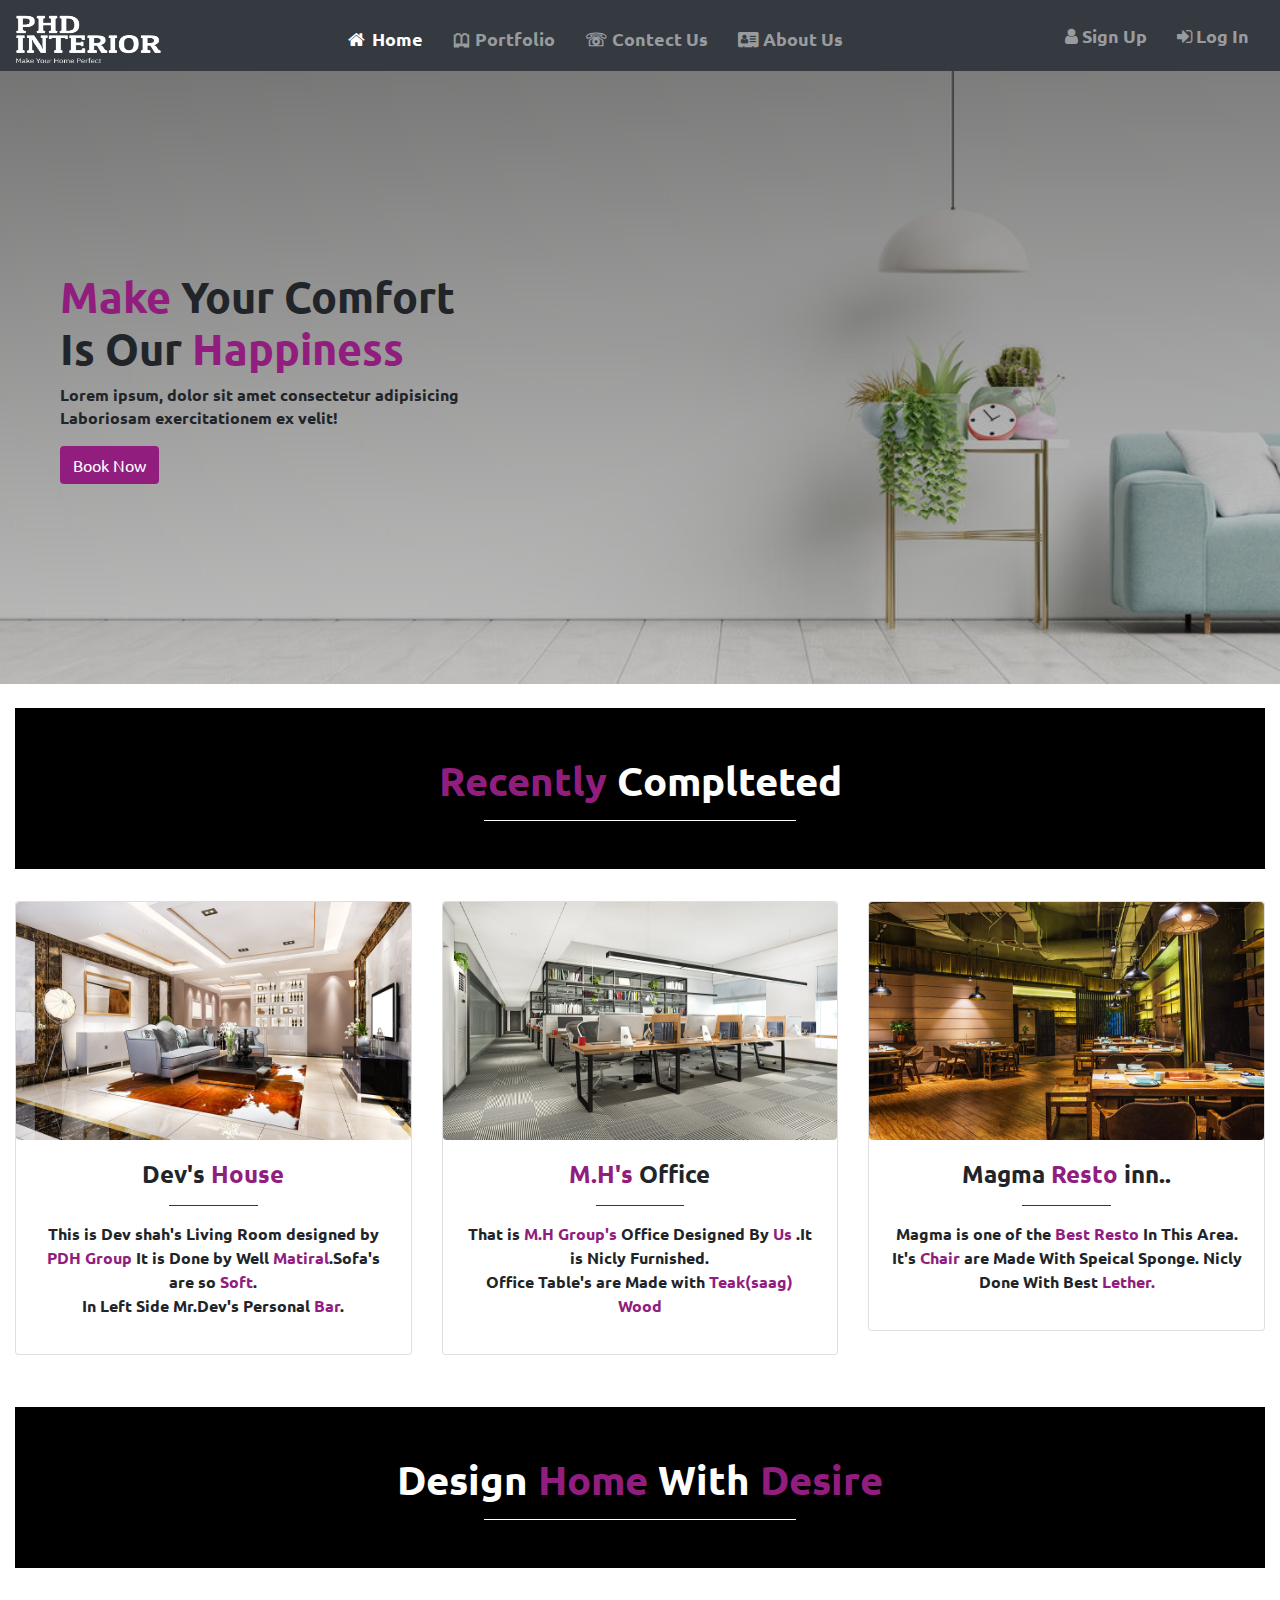
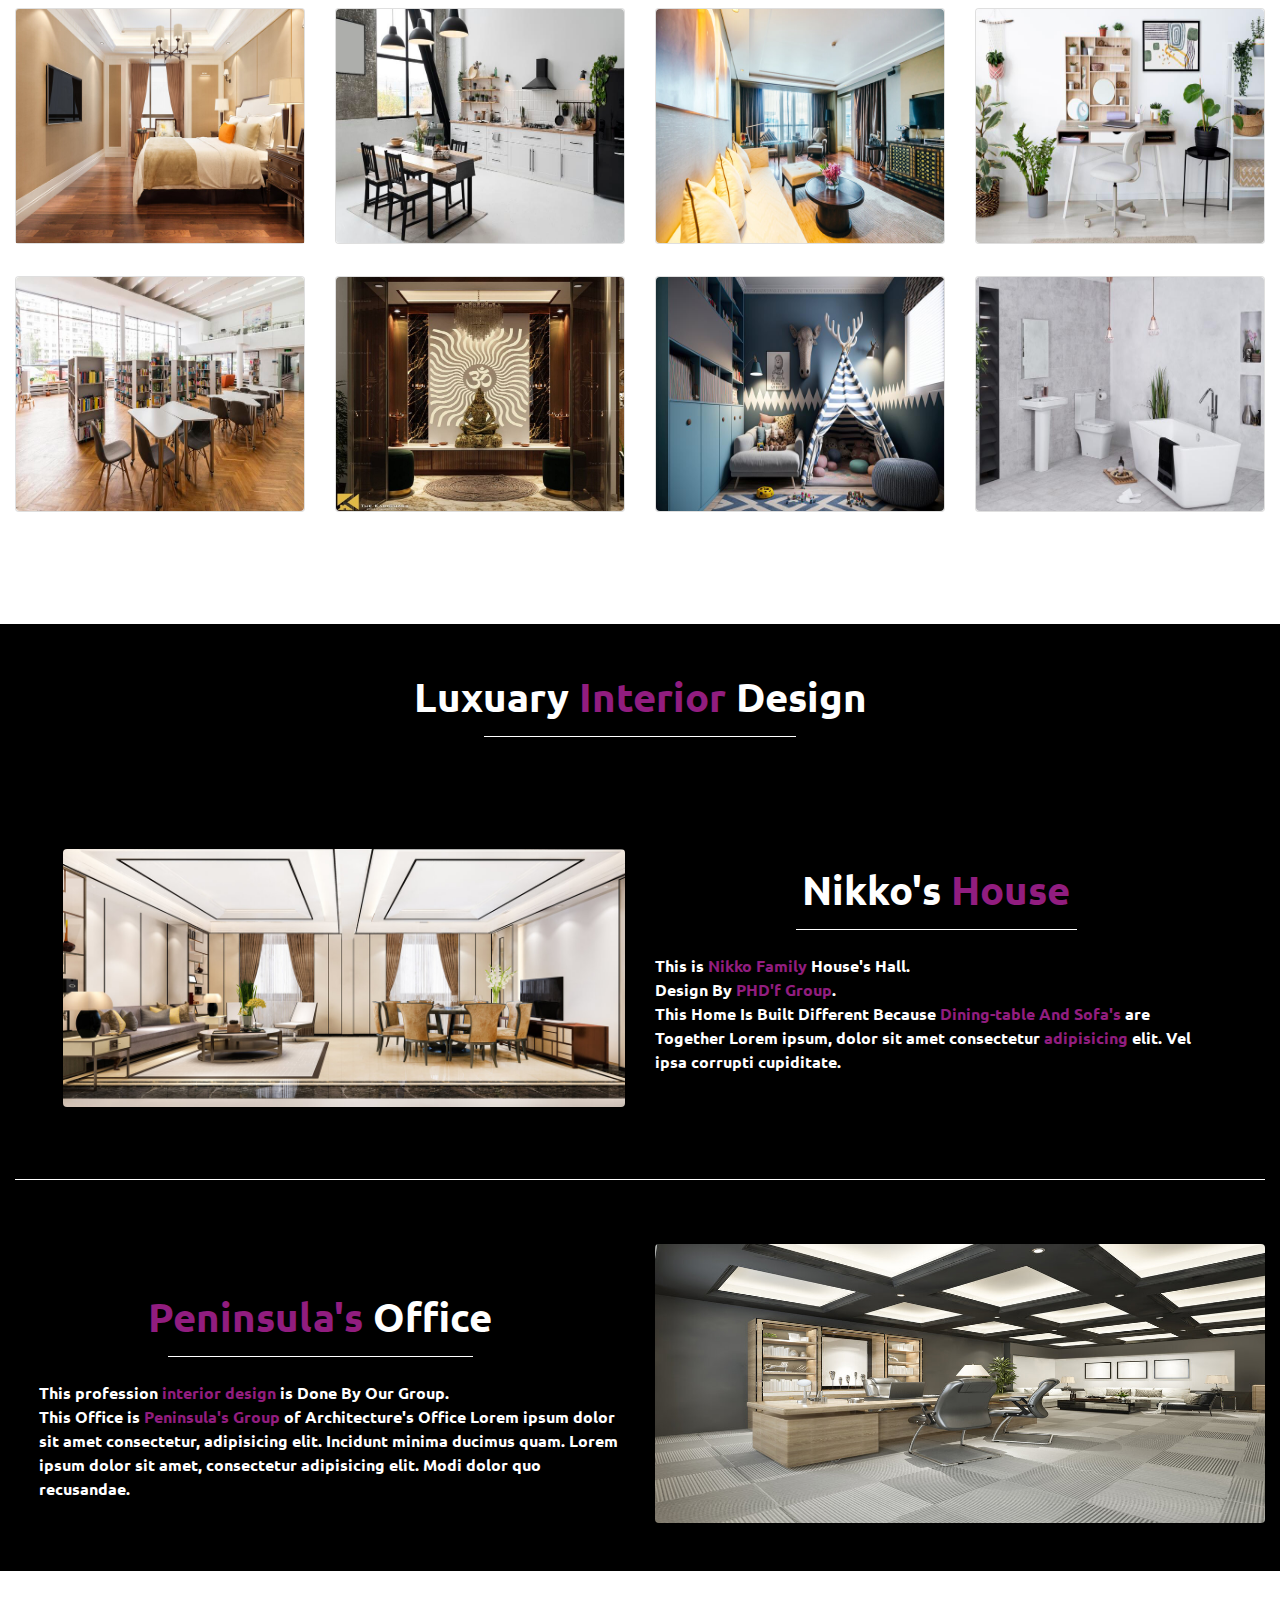
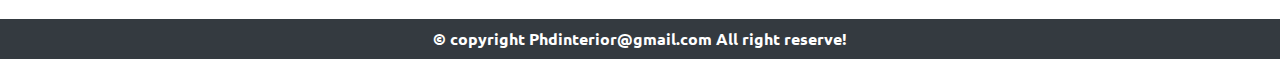
<file: index.html>
<html lang="en">

<head>
    <meta charset="UTF-8">
    <link rel="shortcut icon" type="x-icon" href="/img/PI.png">
    <meta name="viewport" content="width=device-width, initial-scale=1.0">
    <title>PHD-Interior</title>
    <link rel="stylesheet" href="style.css">
    <link rel="stylesheet" href="https://cdnjs.cloudflare.com/ajax/libs/font-awesome/4.7.0/css/font-awesome.min.css">
    <link rel="stylesheet" href="https://cdn.jsdelivr.net/npm/bootstrap@4.0.0/dist/css/bootstrap.min.css">
    <link href="https://fonts.googleapis.com/css2?family=Ubuntu:wght@300&display=swap" rel="stylesheet">
</head>
</body>


<!-- ----------------------------------NAV BAR----------------------------------------->


<section>
    <div class="img4">
        <nav class="navbar navbar-expand-lg bg-dark navbar-dark" id="navbar-color">
            <div class="left2">
                <img src="/img/logo3.png" alt="">
            </div>

            <button class="navbar-toggler" type="button" data-toggle="collapse" data-target="#navbarSupportedContent"
                aria-controls="navbarSupportedContent" aria-expanded="false" aria-label="Toggle navigation">
                <span class="navbar-toggler-icon"></span>
            </button>
            <div class="collapse navbar-collapse" id="navbarSupportedContent">
                <ul class="navbar-nav">
                    <li class="nav-item active">
                        <a class="nav-link" href="#"><b><i class="fa fa-fw fa-home"></i> Home</b><span
                                class="sr-only">(current)</span></a>
                    </li>
                    <li class="nav-item">
                        <a class="nav-link " href="portfolio.html"><b> &#128366; Portfolio</b></a>
                    </li>
                    <li class="nav-item">
                        <a class="nav-link" href="contactus.html" id="navbar">
                            <b>
                                &#9743; Contect Us
                            </b>
                        </a>
                    </li>
                    <li class="nav-item">
                        <a class="nav-link" href="aboutus.html"><b><i class="fa fa-address-card "></i> About Us</b></a>
                    </li>
                </ul>

                <div class="signin">
                    <ul class="nav navbar-nav">
                        <li class="nav-item">
                            <a class="nav-link" href="signup.html"><span class="fa fa-user"></span> Sign Up</a>
                        </li>
                        <li class="nav-item">
                            <a class="nav-link" href="login.html"><span class="fa fa-sign-in"></span> Log In</a>
                        </li>
                    </ul>
                </div>
            </div>
        </nav>


        <div class="home" id="home">
            <div class="home-text">
                <h1><b><span>Make</span> Your Comfort <br> Is Our <span>Happiness</span></b></h1>
                <p>Lorem ipsum, dolor sit amet consectetur adipisicing <br> Laboriosam exercitationem ex velit!</p>
                <a href="" class="btn">Book Now</a>
            </div>
        </div>
    </div>
</section>


<!-- -----------------------------------BODY END------------------------------------ -->

<!-- ------------------------------------------Recently---------------------------------------------- -->
<section>
    <div class="container-fluid mb-5 pt-4">
        <div class="black">
            <h1 class="text-center text-capitalize pt-5 text-white"><b><span> Recently </span> Complteted</b></h1>
            <hr class="w-25 mx-auto pb-5 border-white border-dark">
        </div>
        <div class="row text-center pt-3">
            <div class="col-lg-4 col-md-4 col-12">
                <div class="card">
                    <div class="inner">
                        <img class="card-img-top  rounded" src="/img/devroom.jpg" alt="Card image">
                    </div>
                    <div class="card-body">
                        <h4 class="card-title"><b>Dev's <span> House </span></b></h4>
                        <hr class="w-25 mx-auto border-dark">
                        <p class="card-text mb-auto">This is Dev shah's Living Room designed by <span>PDH
                                Group</span>
                            It is Done by Well <span>Matiral</span>.Sofa's are so <span>Soft</span>.</p>
                        <p>In Left Side Mr.Dev's Personal <span>Bar</span>.</p>
                    </div>
                </div>
            </div>

            <div class="col-lg-4 col-md-4 col-12">
                <div class="card">
                    <div class="inner">
                        <img class="card-img-top  rounded" src="/img/office.jpg" alt="Card image">
                    </div>
                    <div class="card-body">
                        <h4 class="card-title"><b> <span> M.H's </span> Office</b></h4>
                        <hr class="w-25 mx-auto border-dark">
                        <p class="card-text mb-auto">That is <span> M.H Group's </span> Office Designed By <span>Us
                            </span>.It is Nicly Furnished.</p>
                        <p>Office Table's are Made with <span>Teak(saag) Wood</span></p>
                    </div>
                </div>
            </div>

            <div class="col-lg-4 col-md-4 col-12">
                <div class="card">
                    <div class="inner">
                        <img class="card-img-top  rounded" src="/img/restaurant.jpg" alt="Card image">
                    </div>
                    <div class="card-body">
                        <h4 class="card-title"><b>Magma <span> Resto</span> inn..</b></h4>
                        <hr class="w-25 mx-auto border-dark">
                        <p class="card-text mb-auto">Magma is one of the <span> Best Resto </span> In This Area.</p>
                        <p>It's <span> Chair</span> are Made With Speical Sponge.
                            Nicly Done With Best <span>Lether.</span></p>
                    </div>
                </div>
            </div>
        </div>
    </div>
</section>
<!-- ------------------------------------------Recently End------------------------------------------ -->

<!-- ------------------------------------------design home--------------------------------------- -->

<section>
    <div>
        <div class="container-fluid  mb-5 pt-1">
            <div class="black">
                <h1 class="text-center text-capitalize pt-5 text-white"><b>Design <span> Home </span> With
                        <span>Desire</span></b>
                </h1>
                <hr class="w-25 mx-auto pb-5 border-white border-dark">
            </div>

            <div class="row text-center pt-4">

                <div class="col-lg-3 col-md-3 col-12 pb-3">
                    <div class="card">
                        <div class="image">
                            <img class="card-img-top" src="/img/bedroom.jpg" style="height: 234px;">
                            <div class="content">
                                <h1><b>Bed Room</b></h1>
                            </div>
                        </div>
                    </div>
                </div>


                <div class="col-lg-3 col-md-3 col-12 pb-3">
                    <div class="card">
                        <div class="image">
                            <img class="card-img-top  rounded" src="/img/kitchen.jpg" alt="Card image" style="height: 234px;">
                            <div class="content">
                                <h1><b>Kitchen</b></h1>
                            </div>
                        </div>
                    </div>
                </div>

                <div class="col-lg-3 col-md-3 col-12 pb-3">
                    <div class="card">
                        <div class="image">
                            <img class="card-img-top rounded" src="/img/hall.jpg" alt="Card image" style="height: 234px;">
                            <div class="content3">
                                <h1><b>Hall</b></h1>
                            </div>
                        </div>
                    </div>
                </div>

                <div class="col-lg-3 col-md-3 col-12 pb-3">
                    <div class="card">
                        <div class="image">
                            <img class="card-img-top rounded" src="/img/office2.jpg" style="height: 234px;">
                            <div class="content4">
                                <h1><b>House Office</b></h1>
                            </div>
                        </div>
                    </div>
                </div>
            </div>


            <div class="row text-center pt-3 pb-5">

                <div class="col-lg-3 col-md-3 col-12 pb-3">
                    <div class="card">
                        <div class="image">
                            <img class="card-img-top rounded" src="/img/library.jpg" alt="Card image" style="height: 234px;">
                            <div class="content4">
                                <h1><b>House Library</b></h1>
                            </div>
                        </div>
                    </div>
                </div>

                <div class="col-lg-3 col-md-3 col-12 pb-3">
                    <div class="card">
                        <div class="image">
                            <img class="card-img-top rounded" src="/img/pujamandir.jpg" alt="Card image"
                               
                                style="height: 234px;">
                            <div class="content2">
                                <h1><b>Puja Mandir</b></h1>
                            </div>
                        </div>
                    </div>
                </div>

                <div class="col-lg-3 col-md-3 col-12 pb-3">
                    <div class="card">
                        <div class="image">
                            <img class="card-img-top rounded" src="/img/kidsbad.jpg" alt="Card image" style="height: 234px;">
                            <div class="content">
                                <h1><b>Kids Room</b></h1>
                            </div>
                        </div>
                    </div>
                </div>

                <div class="col-lg-3 col-md-3 col-12 pb-3">
                    <div class="card">
                        <div class="image">
                            <img class="card-img-top rounded" src="/img/bathtub.jpg" alt="Card image" style="height: 234px;">
                            <div class="content">
                                <h1><b>Bath Room</b></h1>
                            </div>
                        </div>
                    </div>
                </div>
            </div>
        </div>
    </div>
</section>

<!-- ------------------------------------------Some Images End--------------------------------------- -->

<!-- --------------------------------------------luxsary design-------------------------------------- -->

<section>
    <div class="container-fluid luxuary mb-5 text-white">
        <h1 class="text-center text-capitalize pt-5 text-black"><b>Luxuary <span>Interior</span> Design</b></h1>
        <hr class="w-25 mx-auto pb-5 border-white border-dark">

        <div class="pt-5 pb-2 px-5">
            <div class="row mb-5">
                <div class="col-lg-6 col-md-6 col-12">
                    <div class="inner2">
                        <img src="/img/imgg2.jpg" class="img-fluid rounded-left rounded-right">
                    </div>
                </div>
                <div class="col-lg-6 col-md-6 col-12">
                    <h1 class="mt-3 text-center"><b>Nikko's <span>House</span></b></h1>
                    <hr class="w-50 mx-auto pb-2 border-white border-dark">
                    <p class="text-black">This is <span>Nikko Family</span> House's Hall. <br> Design By <span>PHD'f
                            Group</span>. <br> This Home Is Built Different
                        Because <span>Dining-table And Sofa's</span> are Together Lorem ipsum, dolor sit amet
                        consectetur <span>adipisicing</span> elit. Vel ipsa corrupti cupiditate.</p>
                </div>
            </div>
        </div>
        <hr class="border-white">
        <div class="row mb-5 pt-5">
            <div class="col-lg-6 col-md-6 col-12">
                <h1 class="mt-5 text-center"><span><b>Peninsula's </span>Office</b></h1>
                <hr class="w-50 mx-auto pb-2 border-white border-dark">
                <p class="text-black pl-4 pb-3">This profession <span>interior design</span> is Done By Our Group.
                    <br>This Office is <span>Peninsula's
                        Group</span> of Architecture's Office Lorem ipsum dolor sit amet consectetur, adipisicing elit.
                    Incidunt minima ducimus quam. Lorem ipsum dolor sit amet, consectetur adipisicing elit. Modi dolor
                    quo recusandae.
                </p>
            </div>
            <div class="col-lg-6 col-md-6 col-12 pb-5">
                <div class="inner2">
                    <img src="/img/imgg3.jpg" class="img-fluid rounded-left rounded-right">
                </div>
            </div>
        </div>
    </div>
</section>

<!-- --------------------------------------------luxsary design end------------------------------------ -->

<footer>
    <p class="text-center bg-dark text-white py-2">
        &copy; copyright Phdinterior@gmail.com All right reserve!
    </p>
</footer>

<!-- ------------------------------------LINK OF JS---------------------------------------------->
<script src="https://code.jquery.com/jquery-3.2.1.slim.min.js"></script>
<script src="https://cdn.jsdelivr.net/npm/popper.js@1.12.9/dist/umd/popper.min.js"></script>
<script src="https://cdn.jsdelivr.net/npm/bootstrap@4.0.0/dist/js/bootstrap.min.js"></script>

</body>

</html>
</file>
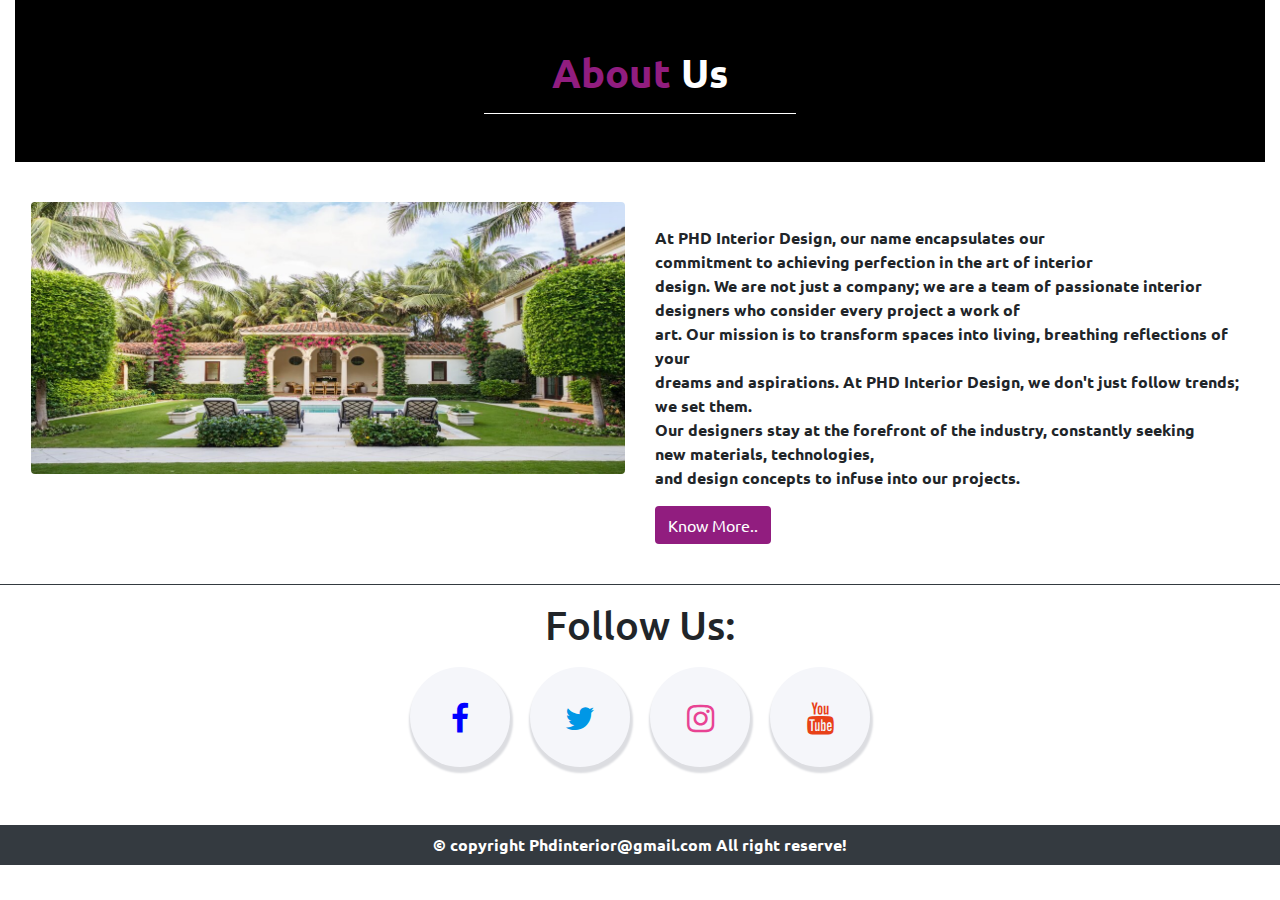
<file: aboutus.html>
<!DOCTYPE html>
<html lang="en">

<head>
    <meta charset="UTF-8">
    <link rel="shortcut icon" type="x-icon" href="/img/PI.png">
    <meta name="viewport" content="width=device-width, initial-scale=1.0">
    <link rel="stylesheet" href="style.css">
    <link rel="stylesheet" href="https://cdnjs.cloudflare.com/ajax/libs/font-awesome/4.7.0/css/font-awesome.min.css">
    <link rel="stylesheet" href="https://cdn.jsdelivr.net/npm/bootstrap@4.0.0/dist/css/bootstrap.min.css">
    <link href="https://fonts.googleapis.com/css2?family=Ubuntu:wght@300&display=swap" rel="stylesheet">
    <title>PHD-Interior/About us</title>
</head>

<body>
    <section>
        <div class="container-fluid  mb-4 text-black">
            <div class="luxuary">
                <h1 class="text-center  text-capitalize pt-5 text-white"><b><span>About</span> Us</b></h1>
                <hr class="w-25 mx-auto pb-5 border-white border-dark">
            </div>

            <div class="pt-4 pb-2 px-3">
                <div class="row mb-2">
                    <div class="col-lg-6 col-md-6 col-12">
                        <div class="inner2">
                            <img src="/img/img.jpg" class="img-fluid rounded-left rounded-right">
                        </div>
                    </div>
                    <div class="col-lg-6 col-md-6 col-12">
                        <p class="text-black pt-4">At PHD Interior Design, our name encapsulates our <br> commitment to achieving perfection in the art of interior <br> design. We are not just a company; we are a team of passionate interior designers who consider every project a work of <br> art. Our mission is to transform spaces into living, breathing reflections of your <br> dreams and aspirations. At PHD Interior Design, we don't just follow trends; we set them. <br> Our designers stay at the forefront of the industry, constantly seeking <br> new materials, technologies, <br> and design concepts to infuse into our projects.</p>

                        <button class="btn  rounded-left rounded-right">Know More..</button>
                    </div>
                </div>
            </div>
        </div>
        <hr class="border-dark">
    </section>
    

    <section>
        <div class="text">
            <h1>Follow Us:</h1>
        </div>
        <div class="center">
            <a href="">
                <i class="fa fa-2x fa-facebook"></i>
            </a>

            <a href="">
                <i class="fa fa-2x fa-twitter"></i>
            </a>

            <a href="">
                <i class="fa fa-2x fa-instagram"></i>
            </a>

            <a href="">
                <i class="fa fa-2x fa-youtube"></i>
            </a>

        </div>
    </section>

    <!-- --------------------------------------------luxsary design end------------------------------------ -->

<footer class="pt-5">
    <p class="text-center bg-dark text-white py-2">
        &copy; copyright Phdinterior@gmail.com All right reserve!
    </p>
</footer>

<!-- ------------------------------------LINK OF JS---------------------------------------------->
<script src="https://code.jquery.com/jquery-3.2.1.slim.min.js"></script>
<script src="https://cdn.jsdelivr.net/npm/popper.js@1.12.9/dist/umd/popper.min.js"></script>
<script src="https://cdn.jsdelivr.net/npm/bootstrap@4.0.0/dist/js/bootstrap.min.js"></script>

</body>

</html>
</file>
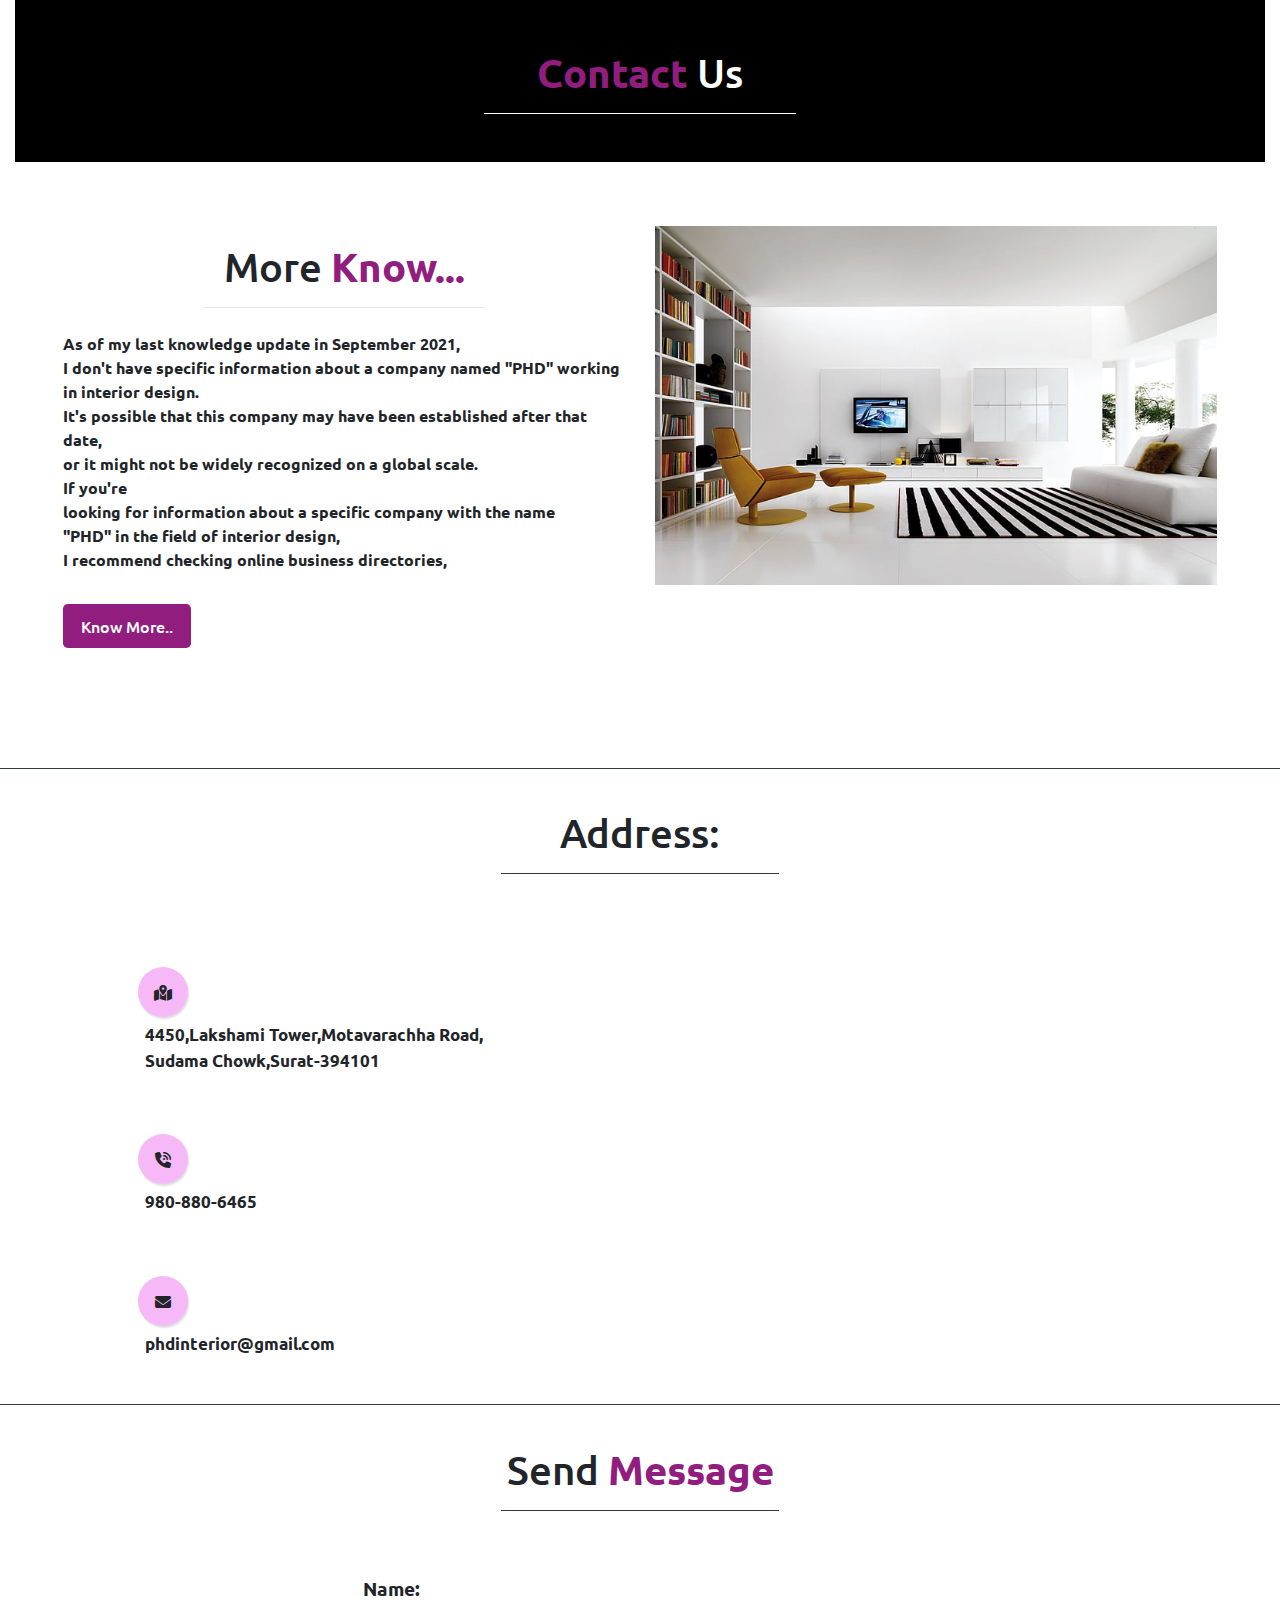
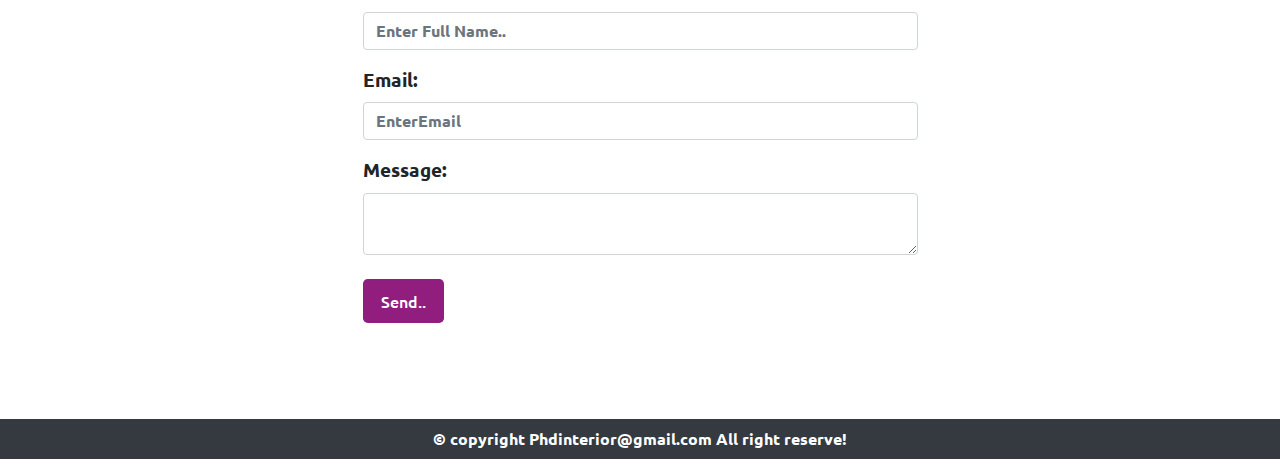
<file: contactus.html>
<!DOCTYPE html>
<html lang="en">

<head>
    <meta charset="UTF-8">
    <link rel="shortcut icon" type="x-icon" href="/img/PI.png">
    <meta name="viewport" content="width=device-width, initial-scale=1.0">
    <title>PHD-Interior/Contact Us</title>
    <link rel="stylesheet" href="https://cdnjs.cloudflare.com/ajax/libs/font-awesome/6.4.2/css/all.min.css">
    <link rel="stylesheet" href="https://cdn.jsdelivr.net/npm/bootstrap@4.0.0/dist/css/bootstrap.min.css">
    <link href="https://fonts.googleapis.com/css2?family=Ubuntu:wght@300&display=swap" rel="stylesheet">
    <link rel="stylesheet" href="style.css">

</head>

<body>
    <section>
        <div class="container-fluid mb-5">
            <div class="black">
                <h1 class="text-center text-capitalize pt-5 text-white"><span>Contact</span> Us</h1>
                <hr class="w-25 mx-auto pb-5 border-white border-dark">
            </div>

            <div class=" pt-5 pb-2 px-5">
                <div class="row mb-5">
                    <div class="col-lg-6 col-md-6 col-12">
                        <h1 class="mt-3 text-center">More <span> Know...</span></h1>
                        <hr class="w-50 mx-auto pb-2">
                        <p>As of my last knowledge update in September 2021, <br> I don't have specific information about a company named "PHD" working in interior design. <br> It's possible that this company may have been established after that date, <br> or it might not be widely recognized on a global scale. <br> If you're <br> looking for information about a specific company with the name <br> "PHD" in the field of interior design,
                            <br> I recommend checking online business directories, </p>
                        <button class="btn btn1 my-3">Know More..</button>
                    </div>

                    <div class="col-lg-6 col-md-6 col-12">
                        <img src="/img/img2.jpg" class="img-fluid">
                    </div>
                </div>
            </div>
        </div>
    </section>
    <hr class="border-dark">


    <section>
        <div class="container">
            <h1 class="text-center text-capitalize text-black pt-4">Address:</span></h1>
            <hr class="w-25 mx-auto pb-5 border-dark">
            <div class="box pt-4 pb-3 pl-5">
                <div class="icon pb-2"><i class="fa fa-map-location-dot"></i></div>
                <div class="text">
                    <p>4450,Lakshami Tower,Motavarachha Road,<br>Sudama Chowk,Surat-394101</p>
                </div>
            </div>

            <div class="box pt-4 pb-3 pl-5">
                <div class="icon pb-2"><i class="fa fa-phone-volume"></i></div>
                <div class="text">
                    <p>980-880-6465</p>
                </div>
            </div>

            <div class="box pt-4 pb-3 pl-5">
                <div class="icon pb-2"><i class="fa fa-envelope"></i></div>
                <div class="text">
                    <p>phdinterior@gmail.com</p>
                </div>
            </div>
        </div>
    </section>

    <section>
        <hr class="border-dark">
        <div class="container mb-5 text-black">
            <h1 class="text-center text-capitalize text-black pt-4">Send <span> Message</span></h1>
            <hr class="w-25 mx-auto pb-5 border-dark">

            <div class="w-50 mx-auto">
                <form action="#" class="">
                    <div class="form-group">
                        <label for="Full Name">Name:</label>
                        <input type="text" class="form-control" placeholder="Enter Full Name.." id="Full Name"
                            required="required">
                    </div>

                    <div class="form-group">
                        <label for="Email">Email:</label>
                        <input type="Email" class="form-control" placeholder="EnterEmail" id="Email" autocomplete="off"
                            required="required">
                    </div>

                    <div class="form-group">
                        <label for="Message">Message:</label>
                        <textarea class="form-control" required="required"></textarea>
                    </div>

                    <div class="inputbox pt-2 pb-5">
                        <input type="submit" class="btn btn1" value="Send.."
                            onclick="alert('Message Send Sucessfully..')">
                    </div>
                </form>
            </div>
        </div>
    </section>

    <!-- --------------------------------------------luxsary design end------------------------------------ -->

<footer>
    <p class="text-center bg-dark text-white py-2">
        &copy; copyright Phdinterior@gmail.com All right reserve!
    </p>
</footer>

<!-- ------------------------------------LINK OF JS---------------------------------------------->
<script src="https://code.jquery.com/jquery-3.2.1.slim.min.js"></script>
<script src="https://cdn.jsdelivr.net/npm/popper.js@1.12.9/dist/umd/popper.min.js"></script>
<script src="https://cdn.jsdelivr.net/npm/bootstrap@4.0.0/dist/js/bootstrap.min.js"></script>

</body>

</html>
</file>
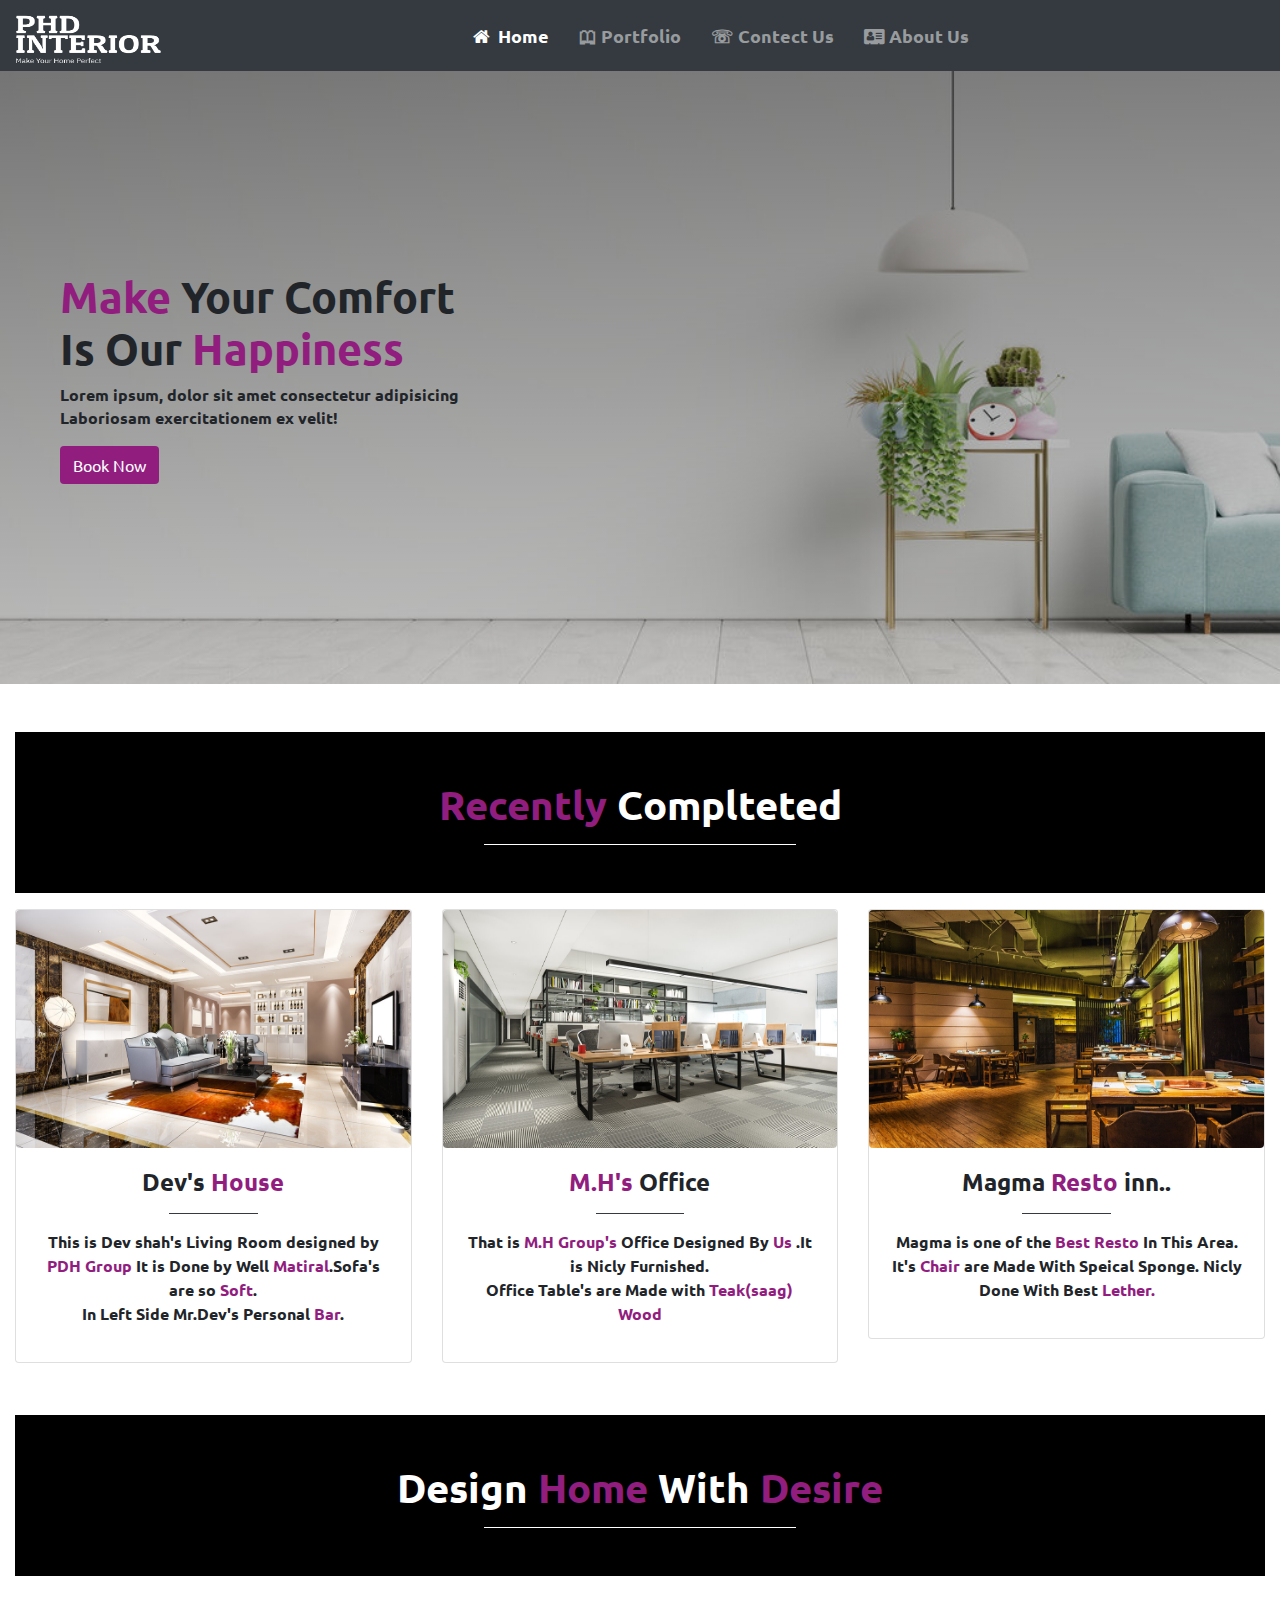
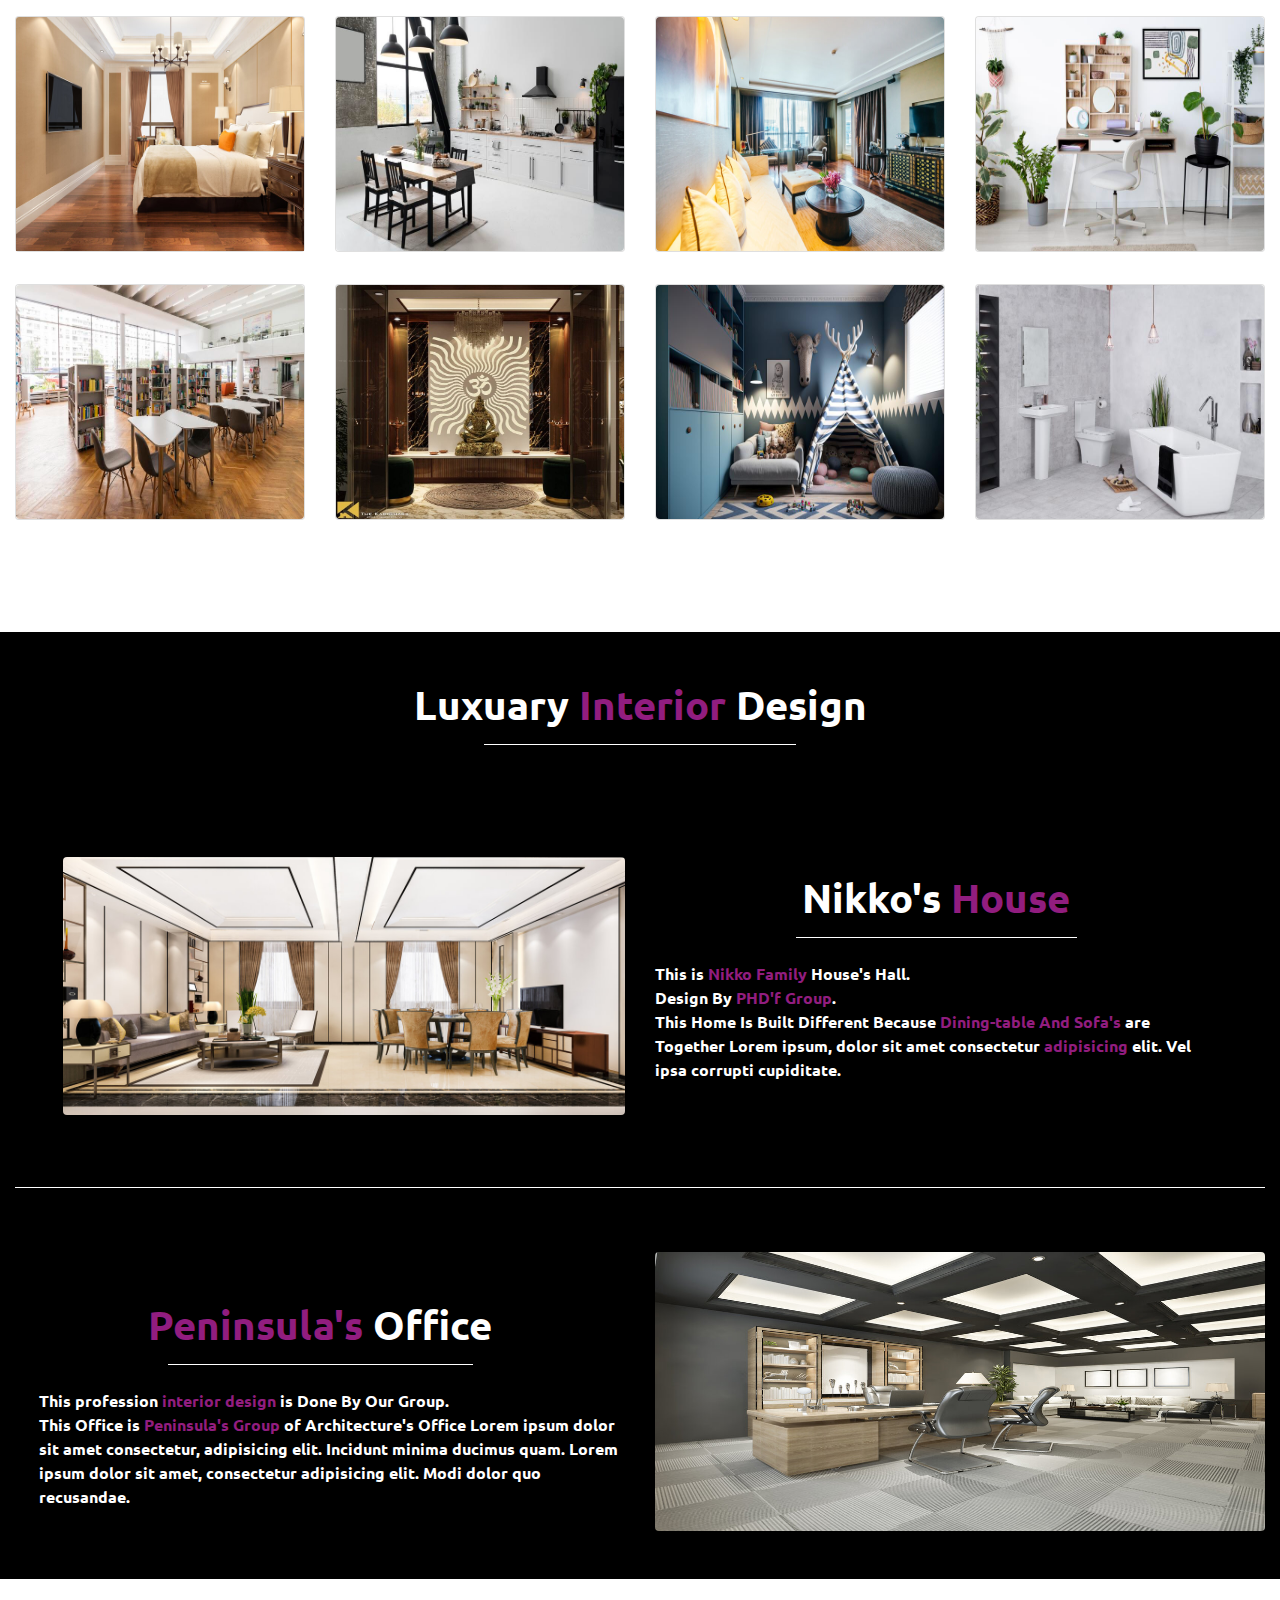
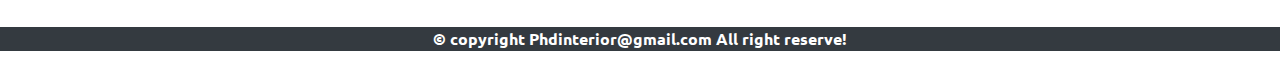
<file: home.html>
<html lang="en">

<head>
    <meta charset="UTF-8">
    <link rel="shortcut icon" type="x-icon" href="/img/PI.png">
    <meta name="viewport" content="width=device-width, initial-scale=1.0">
    <title>PHD-Interior/Home</title>
    <link rel="stylesheet" href="style.css">
    <link rel="stylesheet" href="https://cdnjs.cloudflare.com/ajax/libs/font-awesome/4.7.0/css/font-awesome.min.css">
    <link rel="stylesheet" href="https://cdn.jsdelivr.net/npm/bootstrap@4.0.0/dist/css/bootstrap.min.css">
    <link href="https://fonts.googleapis.com/css2?family=Ubuntu:wght@300&display=swap" rel="stylesheet">
</head>
</body>


<!-- ----------------------------------NAV BAR----------------------------------------->


<section>
    <div class="img4">
        <nav class="navbar navbar-expand-lg bg-dark navbar-dark" id="navbar-color">
            <div class="left2">
                <img src="/img/logo3.png" alt="">
            </div>

            <button class="navbar-toggler" type="button" data-toggle="collapse" data-target="#navbarSupportedContent"
                aria-controls="navbarSupportedContent" aria-expanded="false" aria-label="Toggle navigation">
                <span class="navbar-toggler-icon"></span>
            </button>
            <div class="collapse navbar-collapse" id="navbarSupportedContent">
                <ul class="navbar-nav">
                    <li class="nav-item active">
                        <a class="nav-link" href="#"><b><i class="fa fa-fw fa-home"></i> Home</b><span
                                class="sr-only">(current)</span></a>
                    </li>
                    <li class="nav-item">
                        <a class="nav-link " href="portfolio.html"><b> &#128366; Portfolio</b></a>
                    </li>
                    <li class="nav-item">
                        <a class="nav-link" href="contactus.html" id="navbar">
                            <b>
                                &#9743; Contect Us
                            </b>
                        </a>
                    </li>
                    <li class="nav-item">
                        <a class="nav-link" href="aboutus.html"><b><i class="fa fa-address-card "></i> About Us</b></a>
                    </li>
                </ul>
            </div>
        </nav>


        <div class="home" id="home">
            <div class="home-text">
                <h1><b><span>Make</span> Your Comfort <br> Is Our <span>Happiness</span></b></h1>
                <p>Lorem ipsum, dolor sit amet consectetur adipisicing <br> Laboriosam exercitationem ex velit!</p>
                <a href="" class="btn">Book Now</a>
            </div>
        </div>
    </div>
</section>


<!-- -----------------------------------BODY END------------------------------------ -->

<!-- ------------------------------------------Recently---------------------------------------------- -->
<section>
    <div class="container-fluid mb-5 pt-5">
        <div class="black">
            <h1 class="text-center text-capitalize pt-5 text-white"><b><span> Recently </span> Complteted</b></h1>
            <hr class="w-25 mx-auto pb-5 border-white border-dark">
        </div>
        <div class="row text-center">
            <div class="col-lg-4 col-md-4 col-12">
                <div class="card">
                    <div class="inner">
                        <img class="card-img-top  rounded" src="/img/devroom.jpg" alt="Card image">
                    </div>
                    <div class="card-body">
                        <h4 class="card-title"><b>Dev's <span> House </span></b></h4>
                        <hr class="w-25 mx-auto border-dark">
                        <p class="card-text mb-auto">This is Dev shah's Living Room designed by <span>PDH
                                Group</span>
                            It is Done by Well <span>Matiral</span>.Sofa's are so <span>Soft</span>.</p>
                        <p>In Left Side Mr.Dev's Personal <span>Bar</span>.</p>
                    </div>
                </div>
            </div>

            <div class="col-lg-4 col-md-4 col-12">
                <div class="card">
                    <div class="inner">
                        <img class="card-img-top  rounded" src="/img/office.jpg" alt="Card image">
                    </div>
                    <div class="card-body">
                        <h4 class="card-title"><b> <span> M.H's </span> Office</b></h4>
                        <hr class="w-25 mx-auto border-dark">
                        <p class="card-text mb-auto">That is <span> M.H Group's </span> Office Designed By <span>Us
                            </span>.It is Nicly Furnished.</p>
                        <p>Office Table's are Made with <span>Teak(saag) Wood</span></p>
                    </div>
                </div>
            </div>

            <div class="col-lg-4 col-md-4 col-12">
                <div class="card">
                    <div class="inner">
                        <img class="card-img-top  rounded" src="/img/restaurant.jpg" alt="Card image">
                    </div>
                    <div class="card-body">
                        <h4 class="card-title"><b>Magma <span> Resto</span> inn..</b></h4>
                        <hr class="w-25 mx-auto border-dark">
                        <p class="card-text mb-auto">Magma is one of the <span> Best Resto </span> In This Area.</p>
                        <p>It's <span> Chair</span> are Made With Speical Sponge.
                            Nicly Done With Best <span>Lether.</span></p>
                    </div>
                </div>
            </div>
        </div>
    </div>
</section>
<!-- ------------------------------------------Recently End------------------------------------------ -->
<!-- ------------------------------------------design home--------------------------------------- -->

<section>
    <div>
        <div class="container-fluid  mb-5 pt-1">
            <div class="black">
                <h1 class="text-center text-capitalize pt-5 text-white"><b>Design <span> Home </span> With
                        <span>Desire</span></b>
                </h1>
                <hr class="w-25 mx-auto pb-5 border-white border-dark">
            </div>

            <div class="row text-center pt-4">

                <div class="col-lg-3 col-md-3 col-12 pb-3">
                    <div class="card">
                        <div class="image">
                            <img class="card-img-top" src="/img/bedroom.jpg" style="height: 234px;">
                            <div class="content">
                                <h1><b>Bed Room</b></h1>
                            </div>
                        </div>
                    </div>
                </div>


                <div class="col-lg-3 col-md-3 col-12 pb-3">
                    <div class="card">
                        <div class="image">
                            <img class="card-img-top  rounded" src="/img/kitchen.jpg" alt="Card image" style="height: 234px;">
                            <div class="content">
                                <h1><b>Kitchen</b></h1>
                            </div>
                        </div>
                    </div>
                </div>

                <div class="col-lg-3 col-md-3 col-12 pb-3">
                    <div class="card">
                        <div class="image">
                            <img class="card-img-top rounded" src="/img/hall.jpg" alt="Card image" style="height: 234px;">
                            <div class="content3">
                                <h1><b>Hall</b></h1>
                            </div>
                        </div>
                    </div>
                </div>

                <div class="col-lg-3 col-md-3 col-12 pb-3">
                    <div class="card">
                        <div class="image">
                            <img class="card-img-top rounded" src="/img/office2.jpg" style="height: 234px;">
                            <div class="content4">
                                <h1><b>House Office</b></h1>
                            </div>
                        </div>
                    </div>
                </div>
            </div>


            <div class="row text-center pt-3 pb-5">

                <div class="col-lg-3 col-md-3 col-12 pb-3">
                    <div class="card">
                        <div class="image">
                            <img class="card-img-top rounded" src="/img/library.jpg" alt="Card image" style="height: 234px;">
                            <div class="content4">
                                <h1><b>House Library</b></h1>
                            </div>
                        </div>
                    </div>
                </div>

                <div class="col-lg-3 col-md-3 col-12 pb-3">
                    <div class="card">
                        <div class="image">
                            <img class="card-img-top rounded" src="/img/pujamandir.jpg" alt="Card image" style="height: 234px;">
                            <div class="content2">
                                <h1><b>Puja Mandir</b></h1>
                            </div>
                        </div>
                    </div>
                </div>

                <div class="col-lg-3 col-md-3 col-12 pb-3">
                    <div class="card">
                        <div class="image">
                            <img class="card-img-top rounded" src="/img/kidsbad.jpg" alt="Card image" style="height: 234px;">
                            <div class="content">
                                <h1><b>Kids Room</b></h1>
                            </div>
                        </div>
                    </div>
                </div>

                <div class="col-lg-3 col-md-3 col-12 pb-3">
                    <div class="card">
                        <div class="image">
                            <img class="card-img-top rounded" src="/img/bathtub.jpg" alt="Card image" style="height: 234px;">
                            <div class="content">
                                <h1><b>Bath Room</b></h1>
                            </div>
                        </div>
                    </div>
                </div>
            </div>
        </div>
    </div>
</section>

<!-- ------------------------------------------Some Images End--------------------------------------- -->

<!-- --------------------------------------------luxsary design-------------------------------------- -->

<section>
    <div class="container-fluid luxuary mb-5 text-white">
        <h1 class="text-center text-capitalize pt-5 text-black"><b>Luxuary <span>Interior</span> Design</b></h1>
        <hr class="w-25 mx-auto pb-5 border-white border-dark">

        <div class="pt-5 pb-2 px-5">
            <div class="row mb-5">
                <div class="col-lg-6 col-md-6 col-12">
                    <div class="inner2">
                        <img src="/img/imgg2.jpg" class="img-fluid rounded-left rounded-right">
                    </div>
                </div>
                <div class="col-lg-6 col-md-6 col-12">
                    <h1 class="mt-3 text-center"><b>Nikko's <span>House</span></b></h1>
                    <hr class="w-50 mx-auto pb-2 border-white border-dark">
                    <p class="text-black">This is <span>Nikko Family</span> House's Hall. <br> Design By <span>PHD'f
                            Group</span>. <br> This Home Is Built Different
                        Because <span>Dining-table And Sofa's</span> are Together Lorem ipsum, dolor sit amet
                        consectetur <span>adipisicing</span> elit. Vel ipsa corrupti cupiditate.</p>
                </div>
            </div>
        </div>
        <hr class="border-white">
        <div class="row mb-5 pt-5">
            <div class="col-lg-6 col-md-6 col-12">
                <h1 class="mt-5 text-center"><span><b>Peninsula's </span>Office</b></h1>
                <hr class="w-50 mx-auto pb-2 border-white border-dark">
                <p class="text-black pl-4 pb-3">This profession <span>interior design</span> is Done By Our Group.
                    <br>This Office is <span>Peninsula's
                        Group</span> of Architecture's Office Lorem ipsum dolor sit amet consectetur, adipisicing elit.
                    Incidunt minima ducimus quam. Lorem ipsum dolor sit amet, consectetur adipisicing elit. Modi dolor
                    quo recusandae.
                </p>
            </div>
            <div class="col-lg-6 col-md-6 col-12 pb-5">
                <div class="inner2">
                    <img src="/img/imgg3.jpg" class="img-fluid rounded-left rounded-right">
                </div>
            </div>
        </div>
    </div>
</section>

<!-- --------------------------------------------luxsary design end------------------------------------ -->

<footer>
    <p class="text-center bg-dark text-white">
        &copy; copyright Phdinterior@gmail.com All right reserve!
    </p>
</footer>

<!-- ------------------------------------LINK OF JS---------------------------------------------->
<script src="https://code.jquery.com/jquery-3.2.1.slim.min.js"></script>
<script src="https://cdn.jsdelivr.net/npm/popper.js@1.12.9/dist/umd/popper.min.js"></script>
<script src="https://cdn.jsdelivr.net/npm/bootstrap@4.0.0/dist/js/bootstrap.min.js"></script>

</body>

</html>
</file>
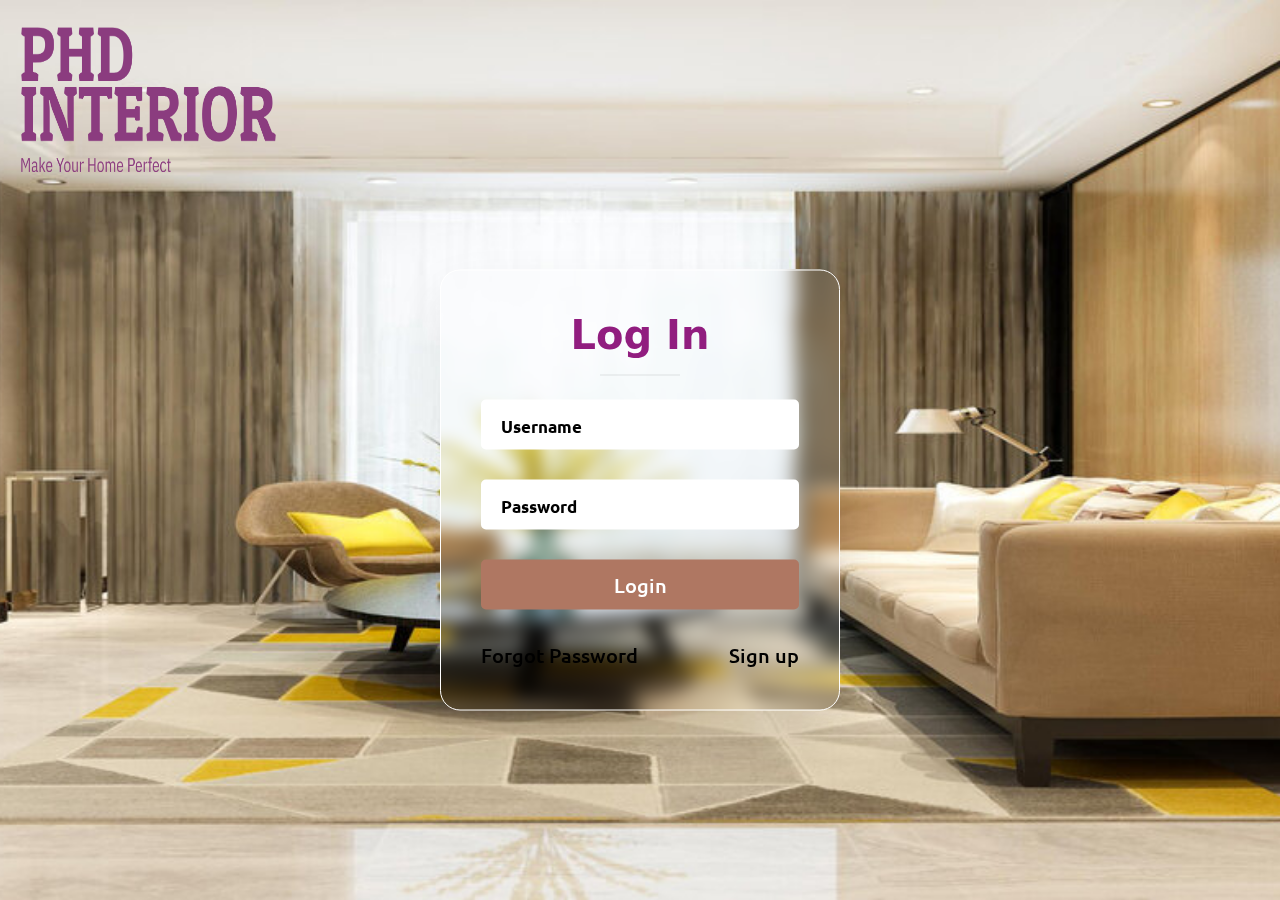
<file: login.html>
<!DOCTYPE html>
<html lang="en">

<head>
    <meta charset="UTF-8">
    <link rel="shortcut icon" type="x-icon" href="/img/PI.png">
    <meta name="viewport" content="width=device-width, initial-scale=1.0">
    <title>PHD-Interior/LogIn</title>
    <link rel="stylesheet" href="index.html">
    <link rel="stylesheet" href="style.css">
    <link rel="stylesheet" href="https://cdn.jsdelivr.net/npm/bootstrap@4.0.0/dist/css/bootstrap.min.css">
    <link href="https://fonts.googleapis.com/css2?family=Ubuntu:wght@300&display=swap" rel="stylesheet">
</head>

<body>

    <section>
        <form action="home.html">
            <div class="img">
                <div class="login-form">

                    <div class="left">
                        <img src="/img/logo2.png" alt="">
                    </div>

                    <div class="login">
                        <h2>Log In</h2>
                        <hr class="w-25 mx-auto pb-2 border-black">

                        <div class="inputbox">
                            <input type="text" placeholder="Username" required>
                        </div>
                        <div class="inputbox">
                            <input type="password" placeholder="Password" required>
                        </div>
                        <div class="inputbox">
                            <input type="submit" value="Login" id="btn" required>
                        </div>


                        <div class="bottom-content">
                            <a href="#">Forgot Password</a>
                            <a href="signup.html">Sign up</a>
                        </div>


                    </div>
                </div>
            </div>
        </form>

    </section>


    <!-- ------------------------------------LINK OF JS---------------------------------------------->
    <script src="https://code.jquery.com/jquery-3.2.1.slim.min.js"></script>
    <script src="https://cdn.jsdelivr.net/npm/popper.js@1.12.9/dist/umd/popper.min.js"></script>
    <script src="https://cdn.jsdelivr.net/npm/bootstrap@4.0.0/dist/js/bootstrap.min.js"></script>

</body>

</html>
</file>
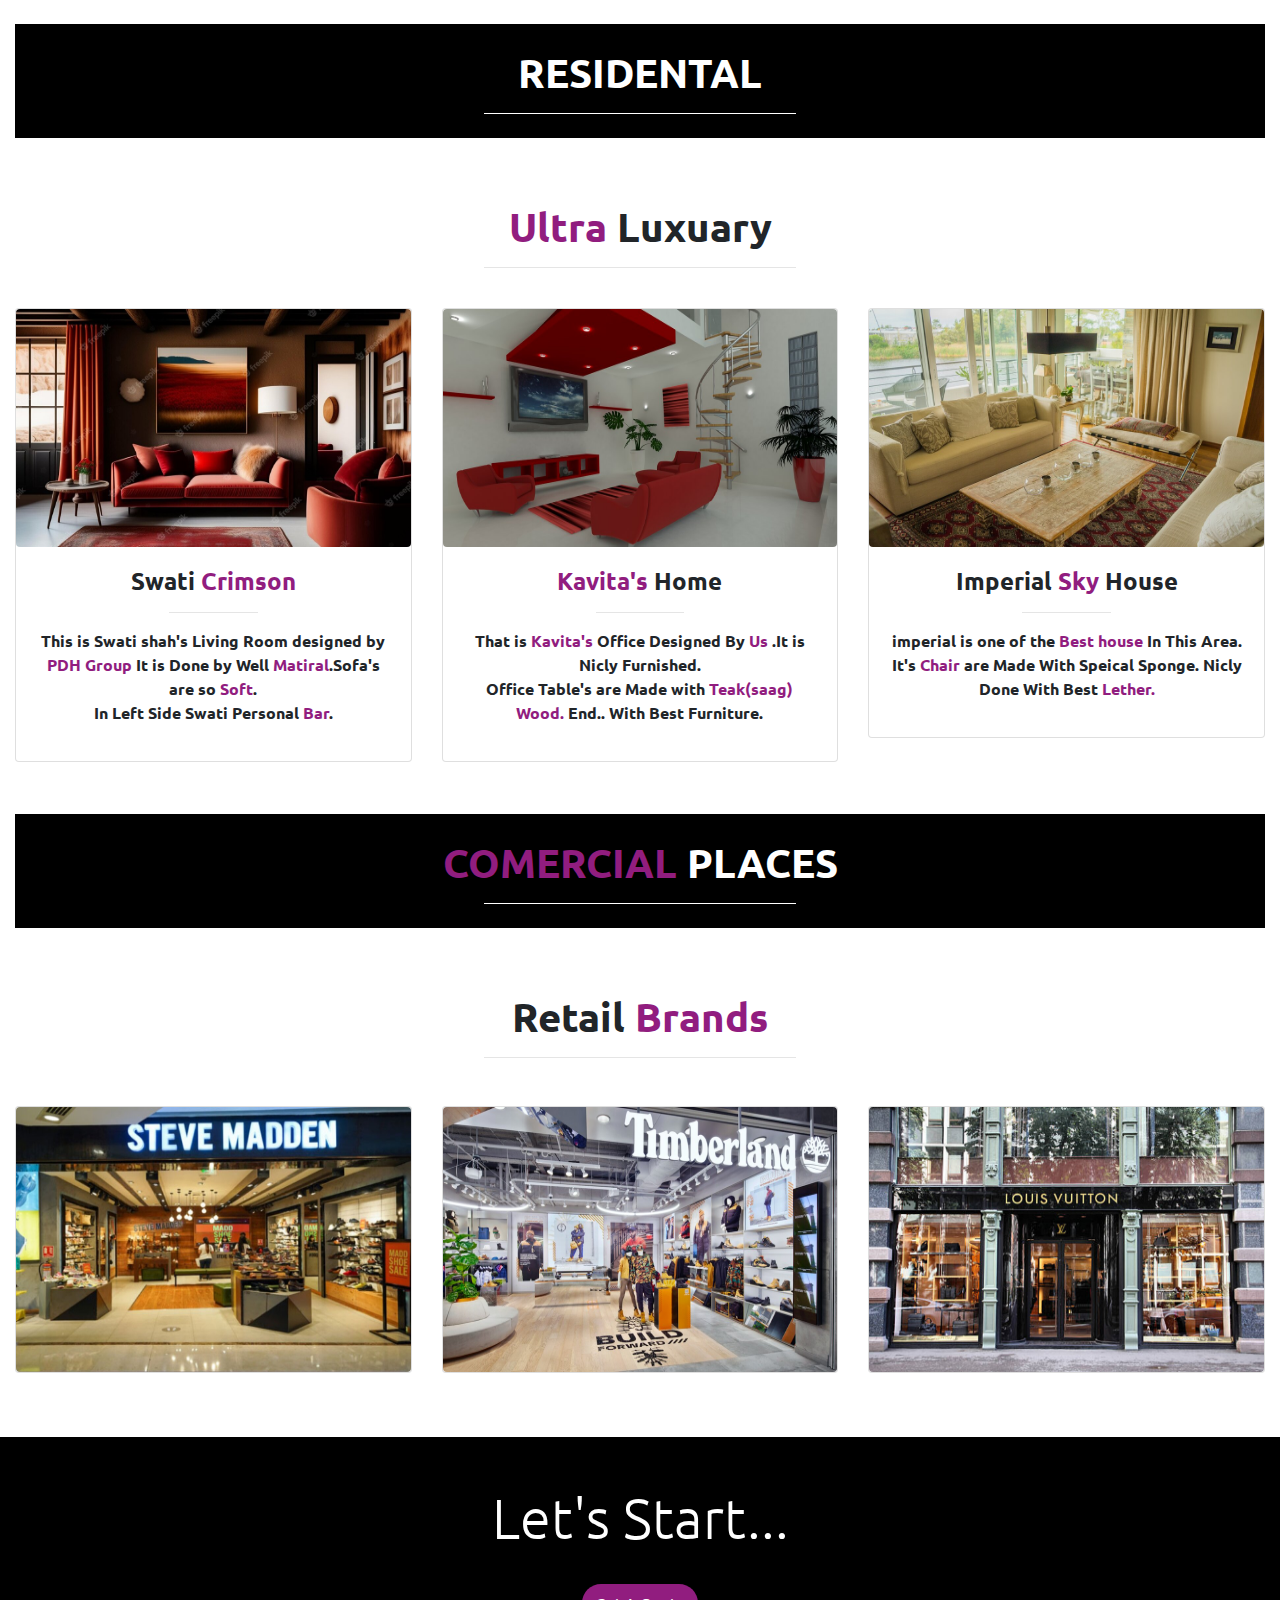
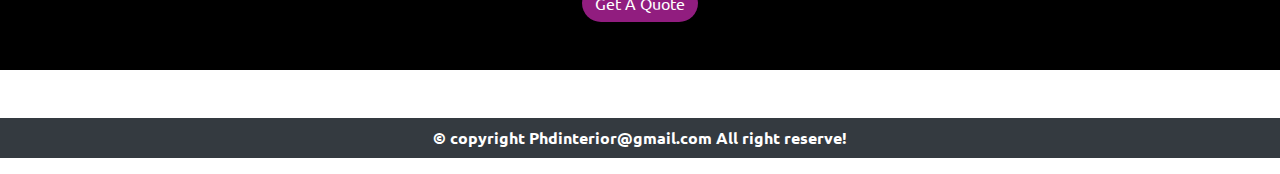
<file: portfolio.html>
<!DOCTYPE html>
<html lang="en">

<head>
    <meta charset="UTF-8">
    <link rel="shortcut icon" type="x-icon" href="/img/PI.png">
    <meta name="viewport" content="width=device-width, initial-scale=1.0">
    <title> PHD-Interior/Portfolio </title>
    <link rel="stylesheet" href="style.css">
    <link rel="stylesheet" href="https://cdnjs.cloudflare.com/ajax/libs/font-awesome/4.7.0/css/font-awesome.min.css">
    <link rel="stylesheet" href="https://cdn.jsdelivr.net/npm/bootstrap@4.0.0/dist/css/bootstrap.min.css">
    <link href="https://fonts.googleapis.com/css2?family=Ubuntu:wght@300&display=swap" rel="stylesheet">
</head>

<body>

    <section>
        <div>
            <div class="container-fluid  mb-5 pt-4">
                <div class="black pt-4 text-white">
                    <h1 class="text-center text-capitalize"><b>RESIDENTAL</b></h1>
                    <hr class="w-25 mx-auto pb-4 border-white border-dark">
                </div>
                <h1 class="text-center text-capitalize pt-5 text-black"><b><span> Ultra </span> Luxuary</b></h1>
                <hr class="w-25 mx-auto pb-4">

                <div class="row text-center">
                    <div class="col-lg-4 col-md-4 col-12">
                        <div class="card">
                            <div class="inner">
                                <img class="card-img-top rounded" src="/img/swati.jpg" alt="Card image">
                            </div>
                            <div class="card-body">
                                <h4 class="card-title"><b>Swati <span> Crimson </span></b></h4>
                                <hr class="w-25 mx-auto">
                                <p class="card-text mb-auto">This is Swati shah's Living Room designed by <span>PDH
                                        Group</span>
                                    It is Done by Well <span>Matiral</span>.Sofa's are so <span>Soft</span>.</p>
                                <p>In Left Side Swati Personal <span>Bar</span>.</p>
                            </div>
                        </div>
                    </div>

                    <div class="col-lg-4 col-md-4 col-12">
                        <div class="card">
                            <div class="inner">
                                <img class="card-img-top  rounded" src="/img/kavita.jpg" alt="Card image">
                            </div>
                            <div class="card-body">
                                <h4 class="card-title"><b> <span>Kavita's </span> Home</b></h4>
                                <hr class="w-25 mx-auto">
                                <p class="card-text mb-auto">That is <span> Kavita's </span> Office Designed By
                                    <span>Us
                                    </span>.It is Nicly Furnished.
                                </p>
                                <p>Office Table's are Made with <span>Teak(saag) Wood.</span>
                                End.. With Best Furniture.</p>
                            </div>
                        </div>
                    </div>

                    <div class="col-lg-4 col-md-4 col-12">
                        <div class="card">
                            <div class="inner">
                                <img class="card-img-top  rounded" src="/img/imperial.jpg" alt="Card image">
                            </div>
                            <div class="card-body">
                                <h4 class="card-title"><b> Imperial <span> Sky </span> House </b></h4>
                                <hr class="w-25 mx-auto">
                                <p class="card-text mb-auto">imperial is one of the <span> Best house </span> In This
                                    Area.
                                </p>
                                <p>It's <span> Chair</span> are Made With Speical Sponge.
                                    Nicly Done With Best <span>Lether.</span></p>
                            </div>
                        </div>
                    </div>
                </div>
            </div>
        </div>


    </section>

    <div class="container-fluid  mb-5 pt-1">
        <div class="pt-4 black text-white">
            <h1 class="text-center text-capitalize"><b><span>COMERCIAL </span> PLACES</b></h1>
            <hr class="w-25 mx-auto pb-4 border-white border-dark">
        </div>
        <h1 class="text-center text-capitalize pt-5 text-black"><b>Retail <span>Brands</span></b></h1>
        <hr class="w-25 mx-auto pb-3">

        <div class="row text-center pt-3">

            <div class="col-lg-4 col-md-4 col-12 pb-3">
                <div class="card">
                    <div class="image">
                        <img class="card-img-top rounded" src="/img/steve madden.jpg" style="height:265px;">
                        <div class="content5">
                            <h1><b>Steve Madden</b></h1>
                        </div>
                    </div>
                </div>
            </div>


            <div class="col-lg-4 col-md-4 col-12 pb-3">
                <div class="card">
                    <div class="image">
                        <img class="card-img-top rounded" src="/img/timberland.jpg" alt="Card image" style="height:265px;">
                        <div class="content5">
                            <h1><b>Timberland</b></h1>
                        </div>
                    </div>
                </div>
            </div>

            <div class="col-lg-4 col-md-4 col-12 pb-3">
                <div class="card">
                    <div class="image">
                        <img class="card-img-top rounded" src="/img/LV.jpg" alt="Card image" style="height:265px;">
                        <div class="content5">
                            <h1><b>Louis Vuitton</b></h1>
                        </div>
                    </div>
                </div>
            </div>
        </div>
    </div>
    </section>

    <!-- -------------------------------------Free Que.------------------------------>

    <section class="black mb-5">
        <article class="py-5">
            <div class="text-center text-black">
                <h3 class="display-4 pb-4 text-white text-center">Let's Start...</h3>

                <button class="btn" data-toggle="modal" data-target="#myModal" style="border-radius: 88px;">Get A
                    Quote</button>
            </div>
            <!-- The Modal -->
            <div class="modal fade" id="myModal">
                <div class="modal-dialog modal-dialog-centered">
                    <div class="modal-content">

                        <!-- Modal Header -->
                        <div class="modal-header">
                            <h2 class="modal-title"><b>Get A Free Quotation</b></h2>
                            <button type="button" class="close" data-dismiss="modal">&times;</button>
                        </div>

                        <!-- Modal body -->
                        <div class="modal-body">
                            <form action="#">
                                <div class="form-group">
                                    <label for="Name">Name</label>
                                    <input type="text" class="form-control" placeholder="Enter Name..." id="Name">
                                </div>

                                <div class="form-group">
                                    <label for="Email">Email</label>
                                    <input type="Email" class="form-control" placeholder="Enter Email.." id="Email"
                                        autocomplete="off">
                                </div>

                                <div class="form-group">
                                    <label for="Phone No">Phone No</label>
                                    <input type="text" class="form-control" placeholder="Enter Phone No.." id="Phone No"
                                        autocomplete="off" maxlength="10">
                                </div>

                                <div class="form-group">
                                    <label for="subject">Type Of Project</label>
                                    <select name="subject" class="form-control">
                                        <option value="" selected="selected">--Select Project--</option>
                                        <option value="">Residental</option>
                                        <option value="">Comercial Place</option>
                                    </select>
                                </div>

                                <div class="form-group">
                                    <label for="pro">Type Of Property</label>
                                    <select name="pro" class="form-control">
                                        <option value="" selected="selected">--Select Property--</option>
                                        <option value="">Old</option>
                                        <option value="">New</option>
                                    </select>
                                </div>

                                <button type="submit" class="btn btn-dark btn-block mt-2" style="border-radius: 14px;"
                                    onclick="alert('Thanxx For Quotation...')">Get My Quote</button>
                            </form>
                        </div>
                    </div>
                </div>
            </div>
        </article>
    </section>

    <footer>
        <p class="text-center bg-dark text-white py-2">
            &copy; copyright Phdinterior@gmail.com All right reserve!
        </p>
    </footer>

    <!--------------------------------------LINK OF JS---------------------------------------------->
    <script src="https://code.jquery.com/jquery-3.2.1.slim.min.js"></script>
    <script src="https://cdn.jsdelivr.net/npm/popper.js@1.12.9/dist/umd/popper.min.js"></script>
    <script src="https://cdn.jsdelivr.net/npm/bootstrap@4.0.0/dist/js/bootstrap.min.js"></script>

</body>

</html>
</file>
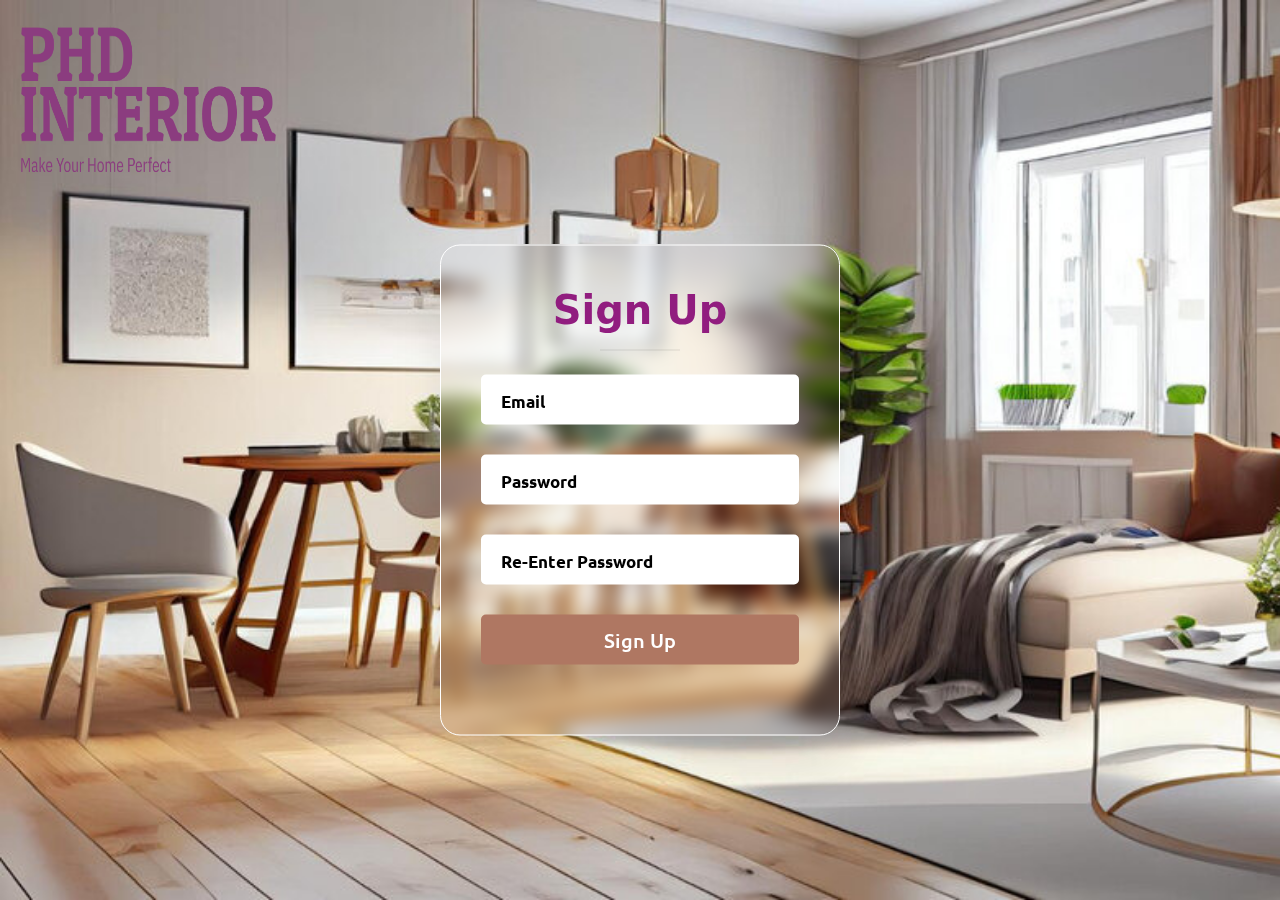
<file: signup.html>
<!DOCTYPE html>
<html lang="en">

<head>
    <meta charset="UTF-8">
    <link rel="shortcut icon" type="x-icon" href="/img/PI.png">
    <meta name="viewport" content="width=device-width, initial-scale=1.0">
    <title>PHD-Interior/Sign Up</title>
    <link rel="stylesheet" href="index.html">
    <link rel="stylesheet" href="style.css">
    <link rel="stylesheet" href="https://cdn.jsdelivr.net/npm/bootstrap@4.0.0/dist/css/bootstrap.min.css">
    <link href="https://fonts.googleapis.com/css2?family=Ubuntu:wght@300&display=swap" rel="stylesheet">
</head>

<body>
    <div class="img2">

        <form action="home.html">
            <div class="img2">
                <div class="login-form">

                    <div class="left">
                        <img src="/img/logo2.png" alt="">
                    </div>
                    <div class="login">

                        <h2>Sign Up</h2>
                        <hr class="w-25 mx-auto pb-2 border-black">

                        <div class="inputbox">
                            <input type="email" placeholder="Email" required>
                        </div>
                        <div class="inputbox">
                            <input type="password" placeholder="Password" required>
                        </div>
                        <div class="inputbox">
                            <input type="password" placeholder="Re-Enter Password" required>
                        </div>
                        <div class="inputbox">
                            <input type="submit" value="Sign Up" id="btn" required>
                        </div>

                    </div>
                </div>
            </div>
        </form>
    </div>
    <!-- ------------------------------------LINK OF JS---------------------------------------------->
    <script src="https://code.jquery.com/jquery-3.2.1.slim.min.js"></script>
    <script src="https://cdn.jsdelivr.net/npm/popper.js@1.12.9/dist/umd/popper.min.js"></script>
    <script src="https://cdn.jsdelivr.net/npm/bootstrap@4.0.0/dist/js/bootstrap.min.js"></script>

</body>

</html>
</file>
<file: style.css>
*{
    margin: 0px;
    padding: 0%;
    font-family: 'Ubuntu';
    font-weight: bolder;
}

/*log in and sign in page*/
/*-----------------------------------------------------sign in--------------------------------------------------*/


.img{ 
    background-image: url(/img/indexpic.jpg);
    background-size: cover;
    width: 100%;
    height: 100vh;
    background-position: 55%;
}


.left img{
    display: inline;
    position: absolute;
    left: 21px; 
    height: 172px;
    width: 255px;
    padding-top: 25px;

}

.login{
    position: absolute;
    top: 50%;
    left: 50%;
    width: 400px;
    padding: 40px;
    margin-top: 53px;
    transform: translate(-50%, -50%);
    background: rgba(255, 255, 255, 0.25px);
    backdrop-filter: blur(9px);
    border: 1px solid #fff;
    border-bottom: 1px solid rgba(255, 255, 255, 0.5px);
    border-right: 1px solid rgba(255, 255, 255, 0.5px);
    border-radius: 20px;
    box-shadow: 0px 25px 50px rgba(0,0,0,0.1);
}
.login h2{
    width: 100%;
    margin-bottom: 15px;
    text-align: center;
    font-size: 2.5em;
    font-weight: 600;
    color:#911d7f;
}


.login .inputbox input{
    width: 100%;
    padding: 10px 20px;
    outline: none;
    font-size: 1.25em;
    color: rgb(9, 9, 9);
    border-radius: 5px;
    border: none;
    margin-bottom: 30px;
}
.login .inputbox input::placeholder{
    color: rgb(5, 5, 5);
    font-size: 17px;
}
#btn{
    position: relative;
    border: none;
    outline: none;
    color: white;
    background-color: rgb(186, 111, 84);
    font-size: 1.25em;
    font-weight: 500;
    transition: 0.5s;
    cursor: pointer;
}
#btn:hover{
    background-color: #692b27;
    transform: translateY(-3px);
}
.bottom-content{
    display: flex;
    justify-content: space-between;
}
.bottom-content a{
    font-size: 1.25em;
    color:black;
    font-weight: 500;
    text-decoration: none;   
}

.bottom-content a:hover{
    color: whitesmoke;
    transform: translateY(-3px);
}
/*------------------------------------------sign in end-------------------------------------------------*/


/*------------------------------------------sign up------------------------------------------------*/


.img2{
    width: 100%;
    height: 100vh;
    background-image: url(/img/signupimg.jpg);
    background-size: cover;
}

.login{
    position: absolute;
    top: 50%;
    left: 50%;
    width: 400px;
    padding: 40px;
    margin-top: 40px;
    transform: translate(-50%, -50%);
    background: rgba(255, 255, 255, 0.25px);
    backdrop-filter: blur(9px);
    border: 1px solid #fff;
    border-bottom: 1px solid rgba(255, 255, 255, 0.5px);
    border-right: 1px solid rgba(255, 255, 255, 0.5px);
    border-radius: 20px;
    box-shadow: 0px 25px 50px rgba(0,0,0,0.1);
}
.login h2{
    width: 100%;
    margin-bottom: 15px;
    font-family: system-ui, -apple-system, BlinkMacSystemFont, 'Segoe UI', Roboto, Oxygen, Ubuntu, Cantarell, 'Open Sans', 'Helvetica Neue', sans-serif;
    text-align: center;
    font-size: 2.5em;
    font-weight: 600;
    color:#911d7f;
}
.login .inputbox input{
    width: 100%;
    padding: 10px 20px;
    outline: none;
    font-size: 1.25em;
    color: black;
    border-radius: 5px;
    border: none;
    margin-bottom: 30px;
}
.login .inputbox input::placeholder{
    color: black;
    font-size: 17px;
}
#btn{
    position: relative;
    border: none;
    outline: none;
    color: white;
    background-color: rgb(175 119 98);
    font-size: 1.25em;
    font-weight: 500;
    transition: 0.5s;
    cursor: pointer;
}
#btn:hover{
    background-color: #692b27;
    transform: translateY(-3px);
}

/*------------------------------------------sign up end------------------------------------------------*/


/*---------------------------------------------------header------------------------------------------------*/

.left2 img{
    height: 55px;
    width: 145px;
    padding-top: 7px
}

/*navbar*/

#navbar-color{
    background-color:whitesmoke;
}

.navbar-nav{
    margin: auto;
    justify-content: space-between;
}

.nav-link{
    margin-left: 14px;
    font-weight: bold;
    color: black;
    font-size: 18px;
}

a {
    color: inherit;
    transition: 0.25s ease;
}

ul:hover a{
    color: white;
}

ul:hover a:hover{
    box-shadow: 0 1.5px 0 0 currentColor;
} 

.nav-link:hover{
    transform: translateY(-3px);
}

.signin{
    padding: 3px 7px 3px 30px;
}


/*----------------------body------------------*/

.img4 {
    background-image: linear-gradient(rgba(0, 0, 0, 0.5), rgba(0, 0, 0, 0.1)), url(/img/background.jpg);
    background-repeat: no-repeat;
    background-size: cover;
}

.home{
    display: flex;
    padding-left: 60px;
    padding-top: 200px;
    padding-bottom: 200px;
}

.home-text h1{
    font-size: 2.7rem;
}

.home-text p{
    font-size: 0.989rem;
}

.home-text span
{
    color:#911d7f;
}

.btn{
    padding: 10px 18px;
    background-color:#911d7f;
    color: #fff;
    border-radius: 0.3rem;
    font-size: 14px;
}

.btn:hover{
    background-color:#e551b4;
    color: #fff;
    transform: translateY(-2px);
    transition: 1.2s ease;
}

.container-fluid h1 span{
    color:#911d7f;
}

/*------------------------Recent------------------------*/
.card-body span{
    color: #911d7f;
}

.card-text span{
    color: #911d7f;
}

.inner{
    overflow: hidden;
}

.inner img{
    height: 238px;
    transition: transform 1.2s;
}

.inner:hover img{
    transform: scale(1.1);
}

.black{
    background-color: black;
}

/*---------------------design---------------*/

.row{
    cursor: pointer;
}
 
img{
    display: block;
    margin: auto;
}

.content{
    height: 100%;
    width: 100%;
    top: 0%;
    left: 0%;
    position: absolute;
    background:rgba(0,0,0,0.4);
    opacity: 0;
    transition: 0.6s ease;
    padding-top: 158px;
    padding-right: 108px;
}

.content:hover{
    opacity: 1;
}

.content h1,hr{
    color:#ffffffdb;
}

.content2{
    height: 100%;
    width: 100%;
    top: 0%;
    left: 0%;
    position: absolute;
    background:rgba(0,0,0,0.4);
    opacity: 0;
    transition: 0.6s;
    padding-top: 156px;
    padding-right: 82px;
}

.content2:hover{
    opacity: 1;
}

.content2 h1{
    color:#ffffffdb;
}


.content3{
    height: 100%;
    width: 100%;
    top: 0%;
    left: 0%;
    position: absolute;
    background:rgba(0,0,0,0.4);
    opacity: 0;
    transition: 0.6s ease;
    padding-top: 156px;
    padding-right: 211px;
}

.content3:hover{
    opacity: 1;
}

.content3 h1{
    color:#ffffffdb;
}


.content4{
    height: 100%;
    width: 100%;
    top: 0%;
    left: 0%;
    position: absolute;
    background:rgba(0,0,0,0.4);
    opacity: 0;
    transition: 0.6s ease;
    padding-top: 152px;
    padding-right: 45px;
}

.content4:hover{
    opacity: 1;
}

.content4 h1{
    color:#ffffffdb;
}
/*-----------------------luxsury -------------*/

.luxuary{
    background-color: black;
}


.black span{
    color:#911d7f;
}

.inner2{
    overflow: hidden;
}

.inner2 img{
    transition: transform 1.2s;
}

.inner2:hover img{
    transform: scale(1.1);
}

/*-----------------------portfolio------------*/

.container-fluid h2 span{
    color: #911d7f;
}

.content5{
    height: 100%;
    width: 100%;
    top: 0%;
    left: 0%;
    position: absolute;
    background: rgba(0,0,0,0.4);
    opacity: 0;
    transition: 0.6s ease;
    padding-top: 202px;
    padding-right: 24px;
}

.content5:hover{
    opacity: 1;
}

.content5 h1{
    color:#ffffffdb;
}
/*--------about us---------------*/
.center{
    display: flex;
    justify-content: center;
    align-items: center;
}

.center a{
    height: 100px;
    width: 100px;
    background-color: #f5f6fa;
    border-radius: 50px;
    line-height: 113px;
    text-align: center;
    margin: 10px;
    box-shadow: 1px 4px 2px 2px #dcdde1;
}

.center a i{
    transition: all 0.2s linear;
}

.center a:hover i{
    transform: scale(1.4);
}

.fa-facebook{
    color: blue;
}

.fa-instagram{
    color: #e84393;
}

.fa-youtube{
    color: #e84118;
}

.fa-twitter{
    color: #0097e6;
}

.text h1{
    text-align: center;
}

/*-----------form-------*/

.icon{
    height: 50px;
    width: 50px;
    background-color: #f7b8f7;
    border-radius: 50px;
    line-height: 51px;
    text-align: center;
    margin: 5px;
    box-shadow: 1px 2px 2px #dcdde1;
}

.btn1 {
    position: relative;
    border: none;
    outline: none;
    color: white;
    background-color:#911d7f;;
    font-size: 1rem;
    font-weight: 500;
    transition: 0.5s;
    cursor: pointer;
}

.btn1:hover {
    background-color: rgb(224, 34, 167);
    color: white;
    transform: translateY(-3px);
}

.container span{
    color: #911d7f;
}

.row span{
    color:  #911d7f;
}

h1 span{
    color: #911d7f;
}

.text p{
    padding-left: 12px;
   font-size: 17px;
}

.form-group label{
    font-size: 19px;
}
</file>
